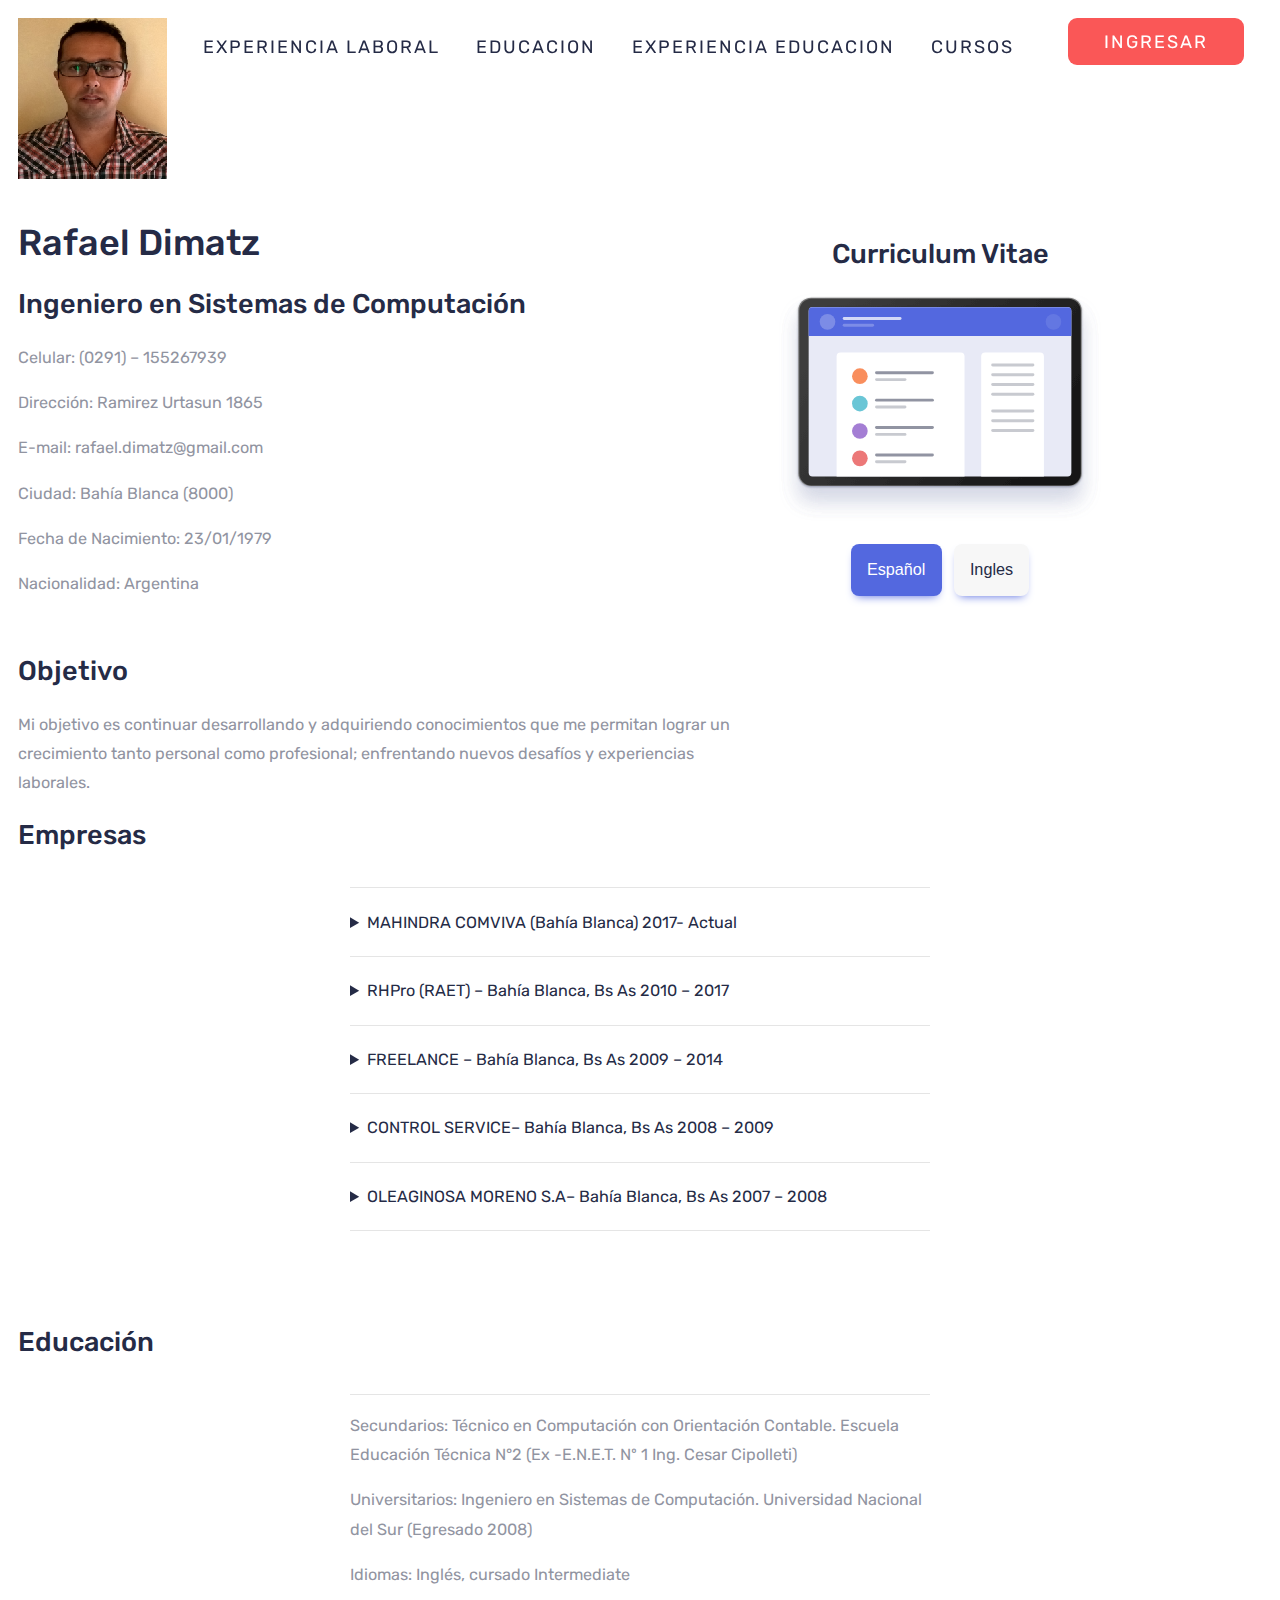
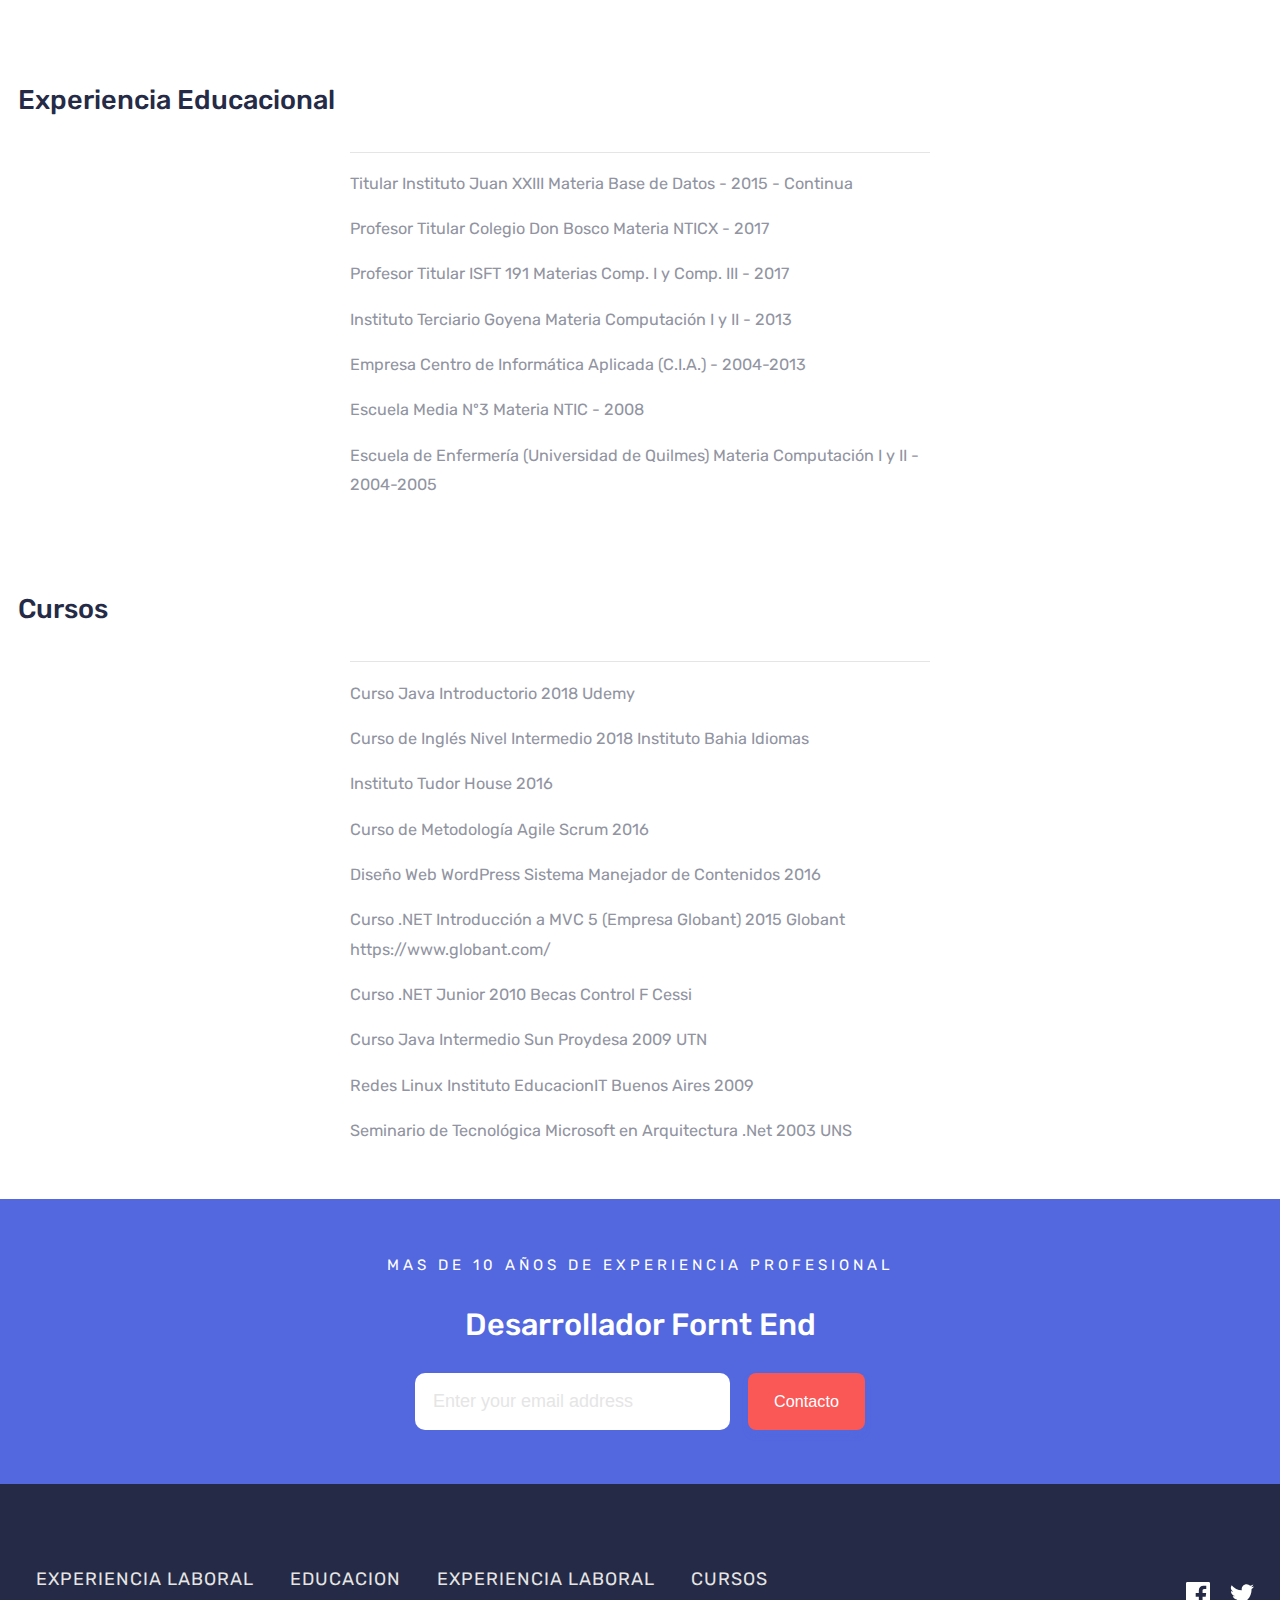
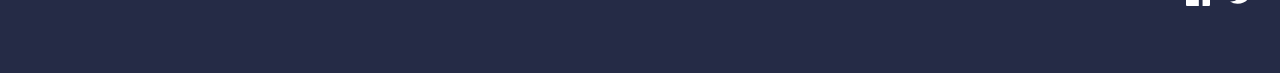
<file: index.html>
<!DOCTYPE html>
<html lang="en">

<head>
  <meta charset="UTF-8" />
  <meta name="viewport" content="width=device-width, initial-scale=1.0" />
  <!-- displays site properly based on user's device -->

  <link rel="icon" type="image/png" sizes="32x32" href="./images/favicon-32x32.png" />
  <link href="https://fonts.googleapis.com/css2?family=Rubik:wght@400;500&display=swap" rel="stylesheet" />
  <link rel="stylesheet" href="./static/css/styles.css" />
  <title>Curriculum | Dimatz Rafael</title>
</head>

<body>
  <input type="checkbox" id="open" class="menu-checkbox" />
  <header class="header">
    <div class="u-wrapper">
      <div class="header-content">
        <img src="./static/images/foto-perfil.png" alt="" />

        <label for="open" class="menu-open"></label>
        <nav class="menu">
          <div class="u-wrapper">
            <ul>
              <li>
                <a href="#laboral">
                  Experiencia Laboral
                </a>
              </li>
              <li>
                <a href="#educacion">
                  Educacion
                </a>
              </li>
              <li>
                <a href="#educacional">
                  Experiencia Educacion
                </a>
              </li>
              <li>
                <a href="#cursos">
                  Cursos
                </a>
              </li>
              <li>
                <a href="#">
                  Ingresar
                </a>
              </li>
            </ul>
          </div>
        </nav>
      </div>
    </div>
  </header>
  <section class="hero">
    <div class="u-wrapper">
      <div class="hero-grid">
        <div class="hero-imageContainer">
          <h2 class="u-h2">Curriculum Vitae</h2>
          <img class="hero-image" src="./static/images/illustration-hero.svg" alt="" />
          <div class="hero-buttons">
            <button onClick="location.href='http://127.0.0.1:5500/index.html'" class="u-button">Español</button>
            <button onClick="location.href='http://127.0.0.1:5500/index-ingles.html'"
              class="u-button is-gray">Ingles</button>
          </div>
        </div>
        <div class="hero-content">
          <h1 class="u-h1">Rafael Dimatz</h1>
          <h2 class="u-h2">Ingeniero en Sistemas de Computación</h2>
          <p class="u-p">Celular: (0291) – 155267939</p>
          <p class="u-p">Dirección: Ramirez Urtasun 1865</p>
          <p class="u-p">E-mail: rafael.dimatz@gmail.com</p>
          <p class="u-p">Ciudad: Bahía Blanca (8000)</p>
          <p class="u-p">Fecha de Nacimiento: 23/01/1979</p>
          <p class="u-p">Nacionalidad: Argentina</p>
        </div>
      </div>
    </div>
  </section>



  <section class="questions" id="laboral">
    <div class="u-wrapper">
      <h2 class="u-h2">
        Objetivo
      </h2>
      <div>
        <p class="goal">
          Mi objetivo es continuar desarrollando y adquiriendo conocimientos que me permitan lograr un crecimiento tanto
          personal
          como profesional; enfrentando nuevos desafíos y experiencias laborales.
        </p>
      </div>
      <h2 class="u-h2">
        Empresas
      </h2>
      <div class="carousel">
        <div class="carousel-item">
          <details class="carousel-content">
            <summary class="carousel-header">
              MAHINDRA COMVIVA (Bahía Blanca) 2017- Actual
            </summary>
            <p class="u-p">
              Rol
              Desarrollador front-end
              Tecnologías
              Framework ExtJS/JavaScript/HTML/CSS/JSON/Ajax/Git/REST API/MVVM
              Metodología
              Agile (Scrum)
              Responsabilidad
              Construcción de consolas para telecomunicaciones.
              Casos de Prueba. Testeo de unidad.
              Descripción
              Consolas de telecomunicaciones

            </p>
          </details>
          <details class="carousel-content">
            <summary class="carousel-header">
              RHPro (RAET) – Bahía Blanca, Bs As 2010 – 2017
            </summary>
            <p class="u-p">
              Rol
              Web Ssr Desarrollador (Scrum Master).
              Tecnologias
              ASP / VB 6.0 / Crystal Reports / SQL SERVER / JavaScript / JQuery / HTML / HTML5 / CSS / CRM / ISO / VSTS
              / POO / WCF /
              C#.
              Metodología
              Agile (Scrum).
              Responsabilidad
              Construir los programas especificados en el diseño técnico, asegurando que los mismos cumplan con las
              pautas de calidad
              de la empresa y el cliente. Documentar la construcción de los componentes de software. Armar casos de
              prueba propios.
              Ejecutar el testing de unidad
              Interfaces - Migrador RH Pro Funcionalidad específico de Producto
              Análisis y resolución de incidencias utilizando SQL y lectura de códigos ASP, para actualizar la Base de
              Datos de los
              Clientes.
              Configurar el sistema, Especificar necesidades de customización
              Migraciones de versiones.

              Descripción
              Aplicación Web de Recursos Humanos

            </p>
          </details>
          <details class="carousel-content">
            <summary class="carousel-header">
              FREELANCE – Bahía Blanca, Bs As 2009 – 2014
            </summary>
            <p class="u-p">
              Rol
              Desarrollador.
              Tecnología
              VB 6.0 / SQL SERVER.
              Metodología
              Agile (Scrum).
              Responsabilidad
              Desarrollo de Sistemas de Gestión de Comercio
              Descripción
              Facturación Fiscal
              Clientes/Proveedores
              Cuentas Corrientes
              Artículos/Stock
              Reportes

            </p>
          </details>
          <details class="carousel-content">
            <summary class="carousel-header">
              CONTROL SERVICE– Bahía Blanca, Bs As 2008 – 2009
            </summary>
            <p class="u-p">
              Rol
              Desarrollador.
              Tecnología
              VB 6.0 / SQL SERVER.
              Metodología
              Agile (Scrum).
              Responsabilidad
              Team Leader del proyecto
              Descripción
              Sistema de Control de Personal

            </p>
          </details>
          <details class="carousel-content">
            <summary class="carousel-header">
              OLEAGINOSA MORENO S.A– Bahía Blanca, Bs As 2007 – 2008
            </summary>
            <p class="u-p">
              Rol
              Consultor Técnico.
              Responsabilidad
              Help Desk.
              Descripción
              Administración y control de Redes LAN. Administración de Workstations Conocimientos en instalación y
              configuración de
              Windows XP, Windows 2000/2003 Server, TCP/IP.
              Instalación y configuración de office y resolución de problemas.
              Resolución de problemas de hardware de PC
              Herramientas adicionales: Lotus Notes, Active Directory
            </p>
          </details>
        </div>
      </div>
    </div>
  </section>
  <section class="questions" id="educacion">
    <div class="u-wrapper">
      <h2 class="u-h2">
        Educación
      </h2>
      <div class="carousel">
        <p class="u-p">Secundarios: Técnico en Computación con Orientación Contable. Escuela Educación
          Técnica N°2 (Ex -E.N.E.T. Nº 1 Ing. Cesar Cipolleti)</p>

        <p class="u-p">Universitarios: Ingeniero en Sistemas de Computación. Universidad Nacional del Sur
          (Egresado 2008)</p>
        <p class="u-p">Idiomas: Inglés, cursado Intermediate</p>
      </div>
    </div>
  </section>
  <section class="questions" id="educacional">
    <div class="u-wrapper">
      <h2 class="u-h2">
        Experiencia Educacional
      </h2>
      <div class="carousel">
        <p class="u-p">Titular Instituto Juan XXIII Materia Base de Datos - 2015 - Continua</p>
        <p class="u-p">Profesor Titular Colegio Don Bosco Materia NTICX - 2017</p>
        <p class="u-p">Profesor Titular ISFT 191 Materias Comp. I y Comp. III - 2017</p>
        <p class="u-p">Instituto Terciario Goyena Materia Computación I y II - 2013</p>
        <p class="u-p">Empresa Centro de Informática Aplicada (C.I.A.) - 2004-2013</p>
        <p class="u-p">Escuela Media Nº3 Materia NTIC - 2008</p>
        <p class="u-p">Escuela de Enfermería (Universidad de Quilmes) Materia Computación I y II - 2004-2005</p>
      </div>
    </div>
  </section>
  <section class="questions" id="cursos">
    <div class="u-wrapper">
      <h2 class="u-h2">
        Cursos
      </h2>
      <div class="carousel">
        <p class="u-p">Curso Java Introductorio 2018 Udemy</p>
        <p class="u-p">Curso de Inglés Nivel Intermedio 2018 Instituto Bahia Idiomas</p>
        <p class="u-p">Instituto Tudor House 2016</p>
        <p class="u-p">Curso de Metodología Agile Scrum 2016</p>
        <p class="u-p">Diseño Web WordPress Sistema Manejador de Contenidos 2016</p>
        <p class="u-p">Curso .NET Introducción a MVC 5 (Empresa Globant) 2015 Globant https://www.globant.com/</p>
        <p class="u-p">Curso .NET Junior 2010 Becas Control F Cessi</p>
        <p class="u-p">Curso Java Intermedio Sun Proydesa 2009 UTN </p>
        <p class="u-p">Redes Linux Instituto EducacionIT Buenos Aires 2009</p>
        <p class="u-p">Seminario de Tecnológica Microsoft en Arquitectura .Net 2003 UNS</p>
      </div>
    </div>
  </section>
  <section class="join">
    <div class="u-wrapper">
      <small>mas de 10 años de experiencia profesional</small>
      <h4 class="u-h4">Desarrollador Fornt End</h4>
      <form action="" class="form">
        <input placeholder="Enter your email address" type="text" class="form-input" />
        <input type="submit" class="u-button is-red is-fullWidth" value="Contacto" />
      </form>
    </div>
  </section>
  <footer class="footer">
    <div class="u-wrapper">
      <div class="footer-content">
        <div class="footer-primary">
          <!--img src="./static/images/logo-bookmark-footer.svg" alt="" /-->
          <ul class="footer-menu">
            <li>
              <a href="#laboral">
                Experiencia Laboral
              </a>
            </li>
            <li>
              <a href="#educacion">
                Educacion
              </a>
            </li>
            <li>
              <a href="#educacional">
                Experiencia Laboral
              </a>
            </li>
            <li>
              <a href="#cursos">
                Cursos
              </a>
            </li>
          </ul>
        </div>
        <div class="footer-social">
          <a href="https://facebook.com" target="_blank" class="facebook"></a>
          <!--a href="#" class="instagram"></a-->
          <a href="https://twitter.com/hustoy" target="_blank" class="twitter"></a>
          <!--a href="#" class="github"></a-->
        </div>
      </div>
    </div>
  </footer>
</body>

</html>
</file>
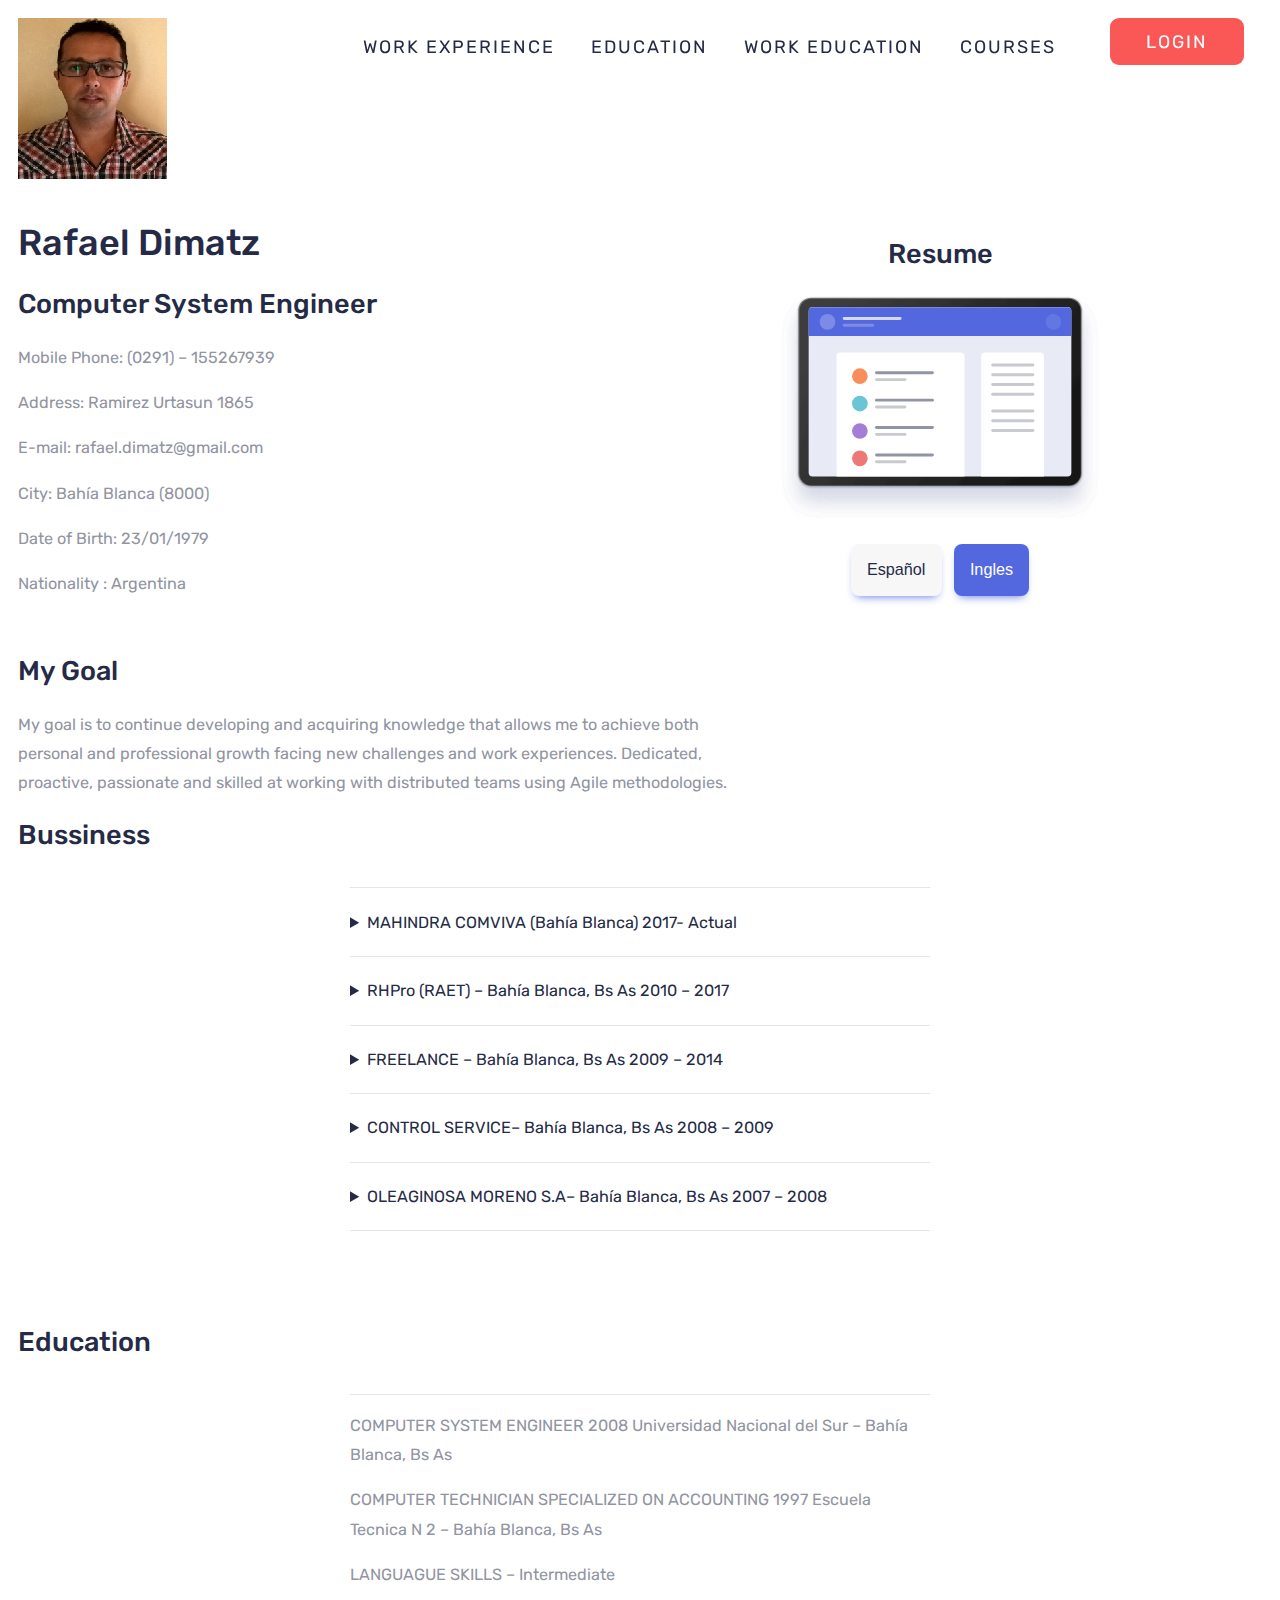
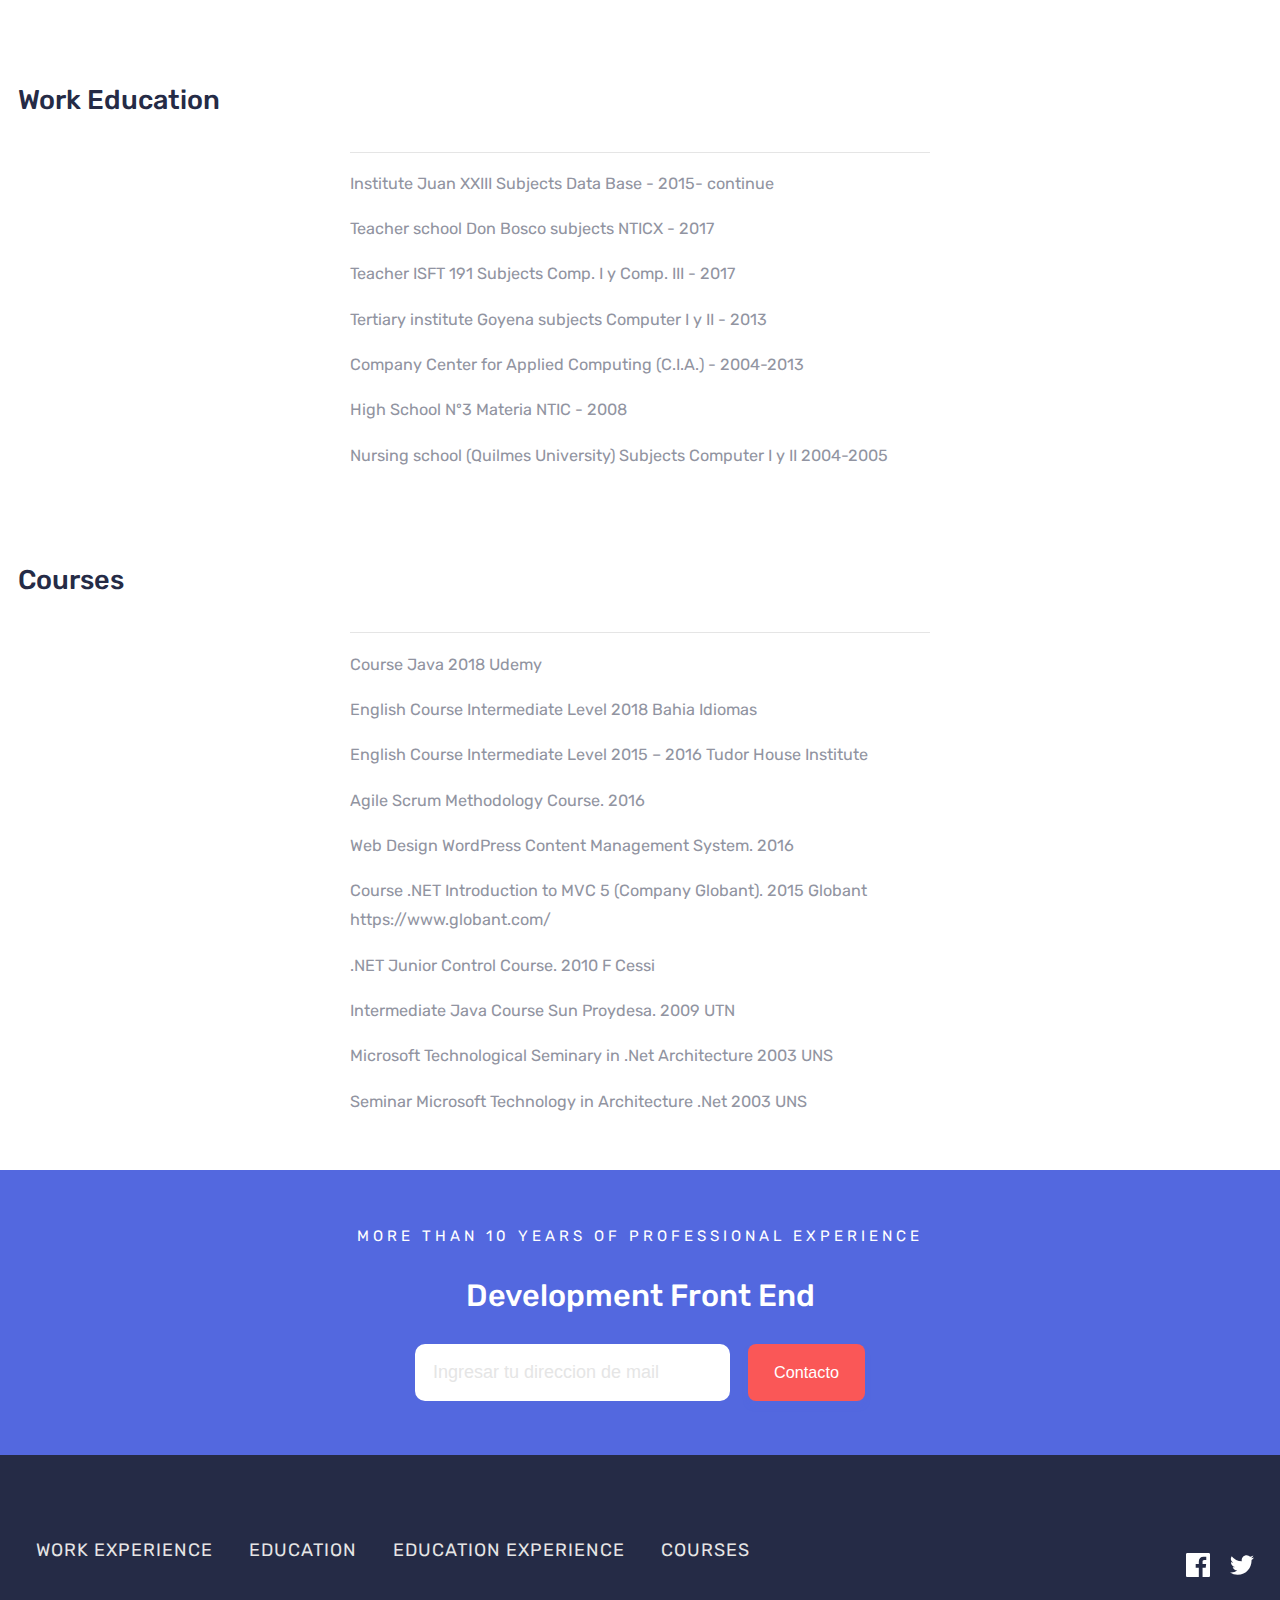
<file: index-ingles.html>
<!DOCTYPE html>
<html lang="en">

<head>
  <meta charset="UTF-8" />
  <meta name="viewport" content="width=device-width, initial-scale=1.0" />
  <!-- displays site properly based on user's device -->

  <link rel="icon" type="image/png" sizes="32x32" href="./images/favicon-32x32.png" />
  <link href="https://fonts.googleapis.com/css2?family=Rubik:wght@400;500&display=swap" rel="stylesheet" />
  <link rel="stylesheet" href="./static/css/styles.css" />
  <title>Resume | Dimatz Rafael</title>
</head>

<body>
  <input type="checkbox" id="open" class="menu-checkbox" />
  <header class="header">
    <div class="u-wrapper">
      <div class="header-content">
        <img src="./static/images/foto-perfil.png" alt="" />

        <label for="open" class="menu-open"></label>
        <nav class="menu">
          <div class="u-wrapper">
            <ul>
              <li>
                <a href="#laboral">
                  Work Experience
                </a>
              </li>
              <li>
                <a href="#educacion">
                  Education
                </a>
              </li>
              <li>
                <a href="#educacional">
                  Work Education
                </a>
              </li>
              <li>
                <a href="#cursos">
                  Courses
                </a>
              </li>
              <li>
                <a href="#">
                  Login
                </a>
              </li>
            </ul>
          </div>
        </nav>
      </div>
    </div>
  </header>
  <section class="hero">
    <div class="u-wrapper">
      <div class="hero-grid">
        <div class="hero-imageContainer">
          <h2 class="u-h2">Resume</h2>
          <img class="hero-image" src="./static/images/illustration-hero.svg" alt="" />
          <div class="hero-buttons">
            <button onClick="location.href='http://127.0.0.1:5500/index.html'" class="u-button is-gray">Español</button>
            <button onClick="location.href='http://127.0.0.1:5500/index-ingles.html'" class="u-button">Ingles</button>
          </div>
        </div>
        <div class="hero-content">
          <h1 class="u-h1">Rafael Dimatz</h1>
          <h2 class="u-h2">Computer System Engineer</h2>
          <p class="u-p">Mobile Phone: (0291) – 155267939</p>
          <p class="u-p">Address: Ramirez Urtasun 1865</p>
          <p class="u-p">E-mail: rafael.dimatz@gmail.com</p>
          <p class="u-p">City: Bahía Blanca (8000)</p>
          <p class="u-p">Date of Birth: 23/01/1979</p>
          <p class="u-p">Nationality : Argentina</p>
        </div>
      </div>
    </div>
  </section>



  <section class="questions" id="laboral">
    <div class="u-wrapper">
      <h2 class="u-h2">
        My Goal
      </h2>
      <p class="goal">
        My goal is to continue developing and acquiring knowledge that allows me to achieve both personal and
        professional growth facing new challenges and work experiences.
        Dedicated, proactive, passionate and skilled at working with distributed teams using Agile methodologies.

      </p>
      <h2 class="u-h2">
        Bussiness
      </h2>
      <div class="carousel">
        <div class="carousel-item">
          <details class="carousel-content">
            <summary class="carousel-header">
              MAHINDRA COMVIVA (Bahía Blanca) 2017- Actual
            </summary>
            <p class="u-p">
              Role
              Developer front-end
              Technologies
              Framework ExtJS/JavaScript/HTML/CSS/JSON/Ajax/Git/REST API/MVVM
              Methodologies
              Agile (Scrum)
              Responsibilities
              Build consoles based on provided specifications.
              Description
              Console Telecomunication
            </p>
          </details>
          <details class="carousel-content">
            <summary class="carousel-header">
              RHPro (RAET) – Bahía Blanca, Bs As 2010 – 2017
            </summary>
            <p class="u-p">
              Role
              Web Ssr Developer (Scrum Master).
              Technologies
              ASP / VB 6.0 / Crystal Reports / SQL SERVER / JavaScript / JQuery / HTML / HTML5 / CSS / CRM / ISO / VSTS
              / POO / WCF / C#.
              Methodologies
              Agile (Scrum).
              Responsibilities
              Build applications based on provided specifications. Document the construction of software
              components.Build your own test cases.Run unit testing.In charge of the system configuration.Specify
              customization needs. RH Pro Migrator Product Specific Functionality. Analysis and resolution of incidents
              using SQL and reading of ASP codes, to update the Database of Clients. Analyze customer needs, technical,
              font and database troubleshooting, font integration and testing, version migrations.
              Description
              Human resources web application.
            </p>
          </details>
          <details class="carousel-content">
            <summary class="carousel-header">
              FREELANCE – Bahía Blanca, Bs As 2009 – 2014
            </summary>
            <p class="u-p">
              Role
              Developer.
              Technologies
              VB 6.0 / SQL SERVER.
              Methodologies
              Agile (Scrum).
              Responsibilities
              Development of Trade Management Systems.
              Description
              TMS that includes Tax Billing, Customers /Suppliers, Bank accounts, Products/Stock and Reports modules.
            </p>
          </details>
          <details class="carousel-content">
            <summary class="carousel-header">
              CONTROL SERVICE– Bahía Blanca, Bs As 2008 – 2009
            </summary>
            <p class="u-p">
              Role
              Developer.
              Technologies
              VB 6.0 / SQL SERVER.
              Methodologies
              Agile (Scrum).
              Responsibilities
              Team Leader.
              Description
              Human resources and access control systems.
            </p>
          </details>
          <details class="carousel-content">
            <summary class="carousel-header">
              OLEAGINOSA MORENO S.A– Bahía Blanca, Bs As 2007 – 2008
            </summary>
            <p class="u-p">
              Role
              Technical Consultant.
              Responsibilities
              Help Desk.
              Description
              LAN and Control Workstation Management.
              Windows XP, Windows 2000/2003 Server installation and configuration, TCP / IP configuration.
              Microsoft Office installation.
              PC Hardware Troubleshooting
              Additional Tools: Lotus Notes, Active Directory.
            </p>
          </details>
        </div>
      </div>
    </div>
  </section>
  <section class="questions" id="educacion">
    <div class="u-wrapper">
      <h2 class="u-h2">
        Education
      </h2>
      <div class="carousel">
        <p class="u-p">COMPUTER SYSTEM ENGINEER 2008 Universidad Nacional del Sur – Bahía Blanca, Bs As </p>
        <p class="u-p">COMPUTER TECHNICIAN SPECIALIZED ON ACCOUNTING 1997 Escuela Tecnica N 2 – Bahía Blanca, Bs As</p>
        <p class="u-p">LANGUAGUE SKILLS – Intermediate</p>
      </div>
    </div>
  </section>
  <section class="questions">
    <div class="u-wrapper">
      <h2 class="u-h2">
        Work Education
      </h2>
      <div class="carousel">
        <p class="u-p">Institute Juan XXIII Subjects Data Base - 2015- continue</p>
        <p class="u-p">Teacher school Don Bosco subjects NTICX - 2017</p>
        <p class="u-p">Teacher ISFT 191 Subjects Comp. I y Comp. III - 2017</p>
        <p class="u-p">Tertiary institute Goyena subjects Computer I y II - 2013</p>
        <p class="u-p">Company Center for Applied Computing (C.I.A.) - 2004-2013</p>
        <p class="u-p">High School Nº3 Materia NTIC - 2008</p>
        <p class="u-p">Nursing school (Quilmes University) Subjects Computer I y II 2004-2005</p>
      </div>
    </div>
  </section>
  <section class="questions" id="cursos">
    <div class="u-wrapper">
      <h2 class="u-h2">
        Courses
      </h2>
      <div class="carousel">
        <p class="u-p">Course Java 2018 Udemy</p>
        <p class="u-p">English Course Intermediate Level 2018 Bahia Idiomas</p>
        <p class="u-p">English Course Intermediate Level 2015 – 2016 Tudor House Institute</p>
        <p class="u-p">Agile Scrum Methodology Course. 2016</p>
        <p class="u-p">Web Design WordPress Content Management System. 2016</p>
        <p class="u-p">Course .NET Introduction to MVC 5 (Company Globant). 2015 Globant https://www.globant.com/</p>
        <p class="u-p">.NET Junior Control Course. 2010 F Cessi</p>
        <p class="u-p">Intermediate Java Course Sun Proydesa. 2009 UTN</p>
        <p class="u-p">Microsoft Technological Seminary in .Net Architecture 2003 UNS</p>
        <p class="u-p">Seminar Microsoft Technology in Architecture .Net 2003 UNS</p>
      </div>
    </div>
  </section>

  <section class="join">
    <div class="u-wrapper">
      <small>more than 10 years of professional experience</small>
      <h4 class="u-h4">Development Front End</h4>
      <form action="" class="form">
        <input placeholder="Ingresar tu direccion de mail" type="text" class="form-input" />
        <input type="submit" class="u-button is-red is-fullWidth" value="Contacto" />
      </form>
    </div>
  </section>
  <footer class="footer">
    <div class="u-wrapper">
      <div class="footer-content">
        <div class="footer-primary">
          <!--img src="./static/images/logo-bookmark-footer.svg" alt="" /-->
          <ul class="footer-menu">
            <li>
              <a href="#laboral">
                Work Experience
              </a>
            </li>
            <li>
              <a href="#educacion">
                Education
              </a>
            </li>
            <li>
              <a href="#educacional">
                Education Experience
              </a>
            </li>
            <li>
              <a href="#cursos">
                Courses
              </a>
            </li>
          </ul>
        </div>
        <div class="footer-social">
          <a href="https://facebook.com" target="_blank" class="facebook"></a>
          <!--a href="#" class="instagram"></a-->
          <a href="https://twitter.com/hustoy" target="_blank" class="twitter"></a>
          <!--a href="#" class="github"></a-->
        </div>
      </div>
    </div>
  </footer>
</body>

</html>
</file>
<file: static/css/styles.css>
.menu {
  visibility: hidden;
  position: absolute;
  opacity: 0;
  left: 0;
  right: 0;
  top: 100%;
  background: rgba(47, 53, 79, 0.9);
  height: 100vh;
  transform: translateY(-50px);
  transition: 0.3s transform, 0.3s opacity;
  will-change: transform;
}

.menu ul {
  padding: 0;
  list-style: none;
}

.menu li {
  border-top: 1px solid var(--grayishBlue);
}

.menu li:last-child a {
  border: 2px solid #fff;
  border-radius: 5px;
  margin-top: 1em;
  padding: 0.7em;
}

.menu a {
  color: #fff;
  text-decoration: none;
  text-transform: uppercase;
  display: block;
  text-align: center;
  padding: 1em;
  letter-spacing: 2px;
}

.menu-open {
  user-select: none;
  width: 40px;
  height: 40px;
  display: inline-flex;
  cursor: pointer;
  background: url("../images/icon-hamburger.svg") no-repeat center;
}

.menu-checkbox {
  display: none;
}

.menu-checkbox:checked~.header {
  background: rgba(47, 53, 79, 0.9);
}

.menu-checkbox:checked~.header .menu-open {
  background-image: url("../images/icon-close.svg");
}

.menu-checkbox:checked~.header .header-logo {
  background-image: url("../images/logo-bookmark-white.svg");
}

.menu-checkbox:checked~.header .menu {
  transform: translateY(0);
  visibility: visible;
  opacity: 1;
}

@media screen and (min-width: 1024px) {
  .menu {
    transform: translateY(0);
    visibility: visible;
    opacity: 1;
    position: initial;
    height: auto;
    background: initial;
  }

  .menu a {
    color: var(--veryDarkBlue);
  }

  .menu li {
    border: none;
  }

  .menu li:last-child a {
    border: none;
    border-radius: 0.5em;
    margin-top: 0;
    padding: 0.7em 2em;
    background: var(--softRed);
    color: #fff;
    margin-left: 2em;
  }

  .menu ul {
    display: flex;
  }

  .menu-open {
    display: none;
  }
}

.header {
  background: #fff;
  position: sticky;
  top: 0;
  left: 0;
  right: 0;
  padding: 1em 0;
  transition: 0.3s background;
  z-index: 2;
}

.header-logo {
  display: inline-flex;
  width: 150px;
  height: 40px;
  background: url("../images/logo-bookmark.svg") no-repeat center;
  background-size: contain;
}

.header-content {
  display: flex;
  justify-content: space-between;
  align-items: left;
}

.hero {
  text-align: center;
  padding: 0em 0;
}

.hero-image {
  max-width: 50%;
}

.hero-buttons {
  padding-top: 1em;
}

@media screen and (min-width: 1024px) {
  .hero {
    text-align: left;
    padding: 0em 0;
  }

  .hero-grid {
    display: grid;
    align-items: center;
    grid-template-columns: 600px 2fr;
    grid-template-areas: "content image";
  }

  .hero-imageContainer {
    grid-area: image;
    position: relative;
    top: 0px;
    text-align: center;
  }

  .hero-content {
    grid-area: content;
  }
}

.tabs {
  margin-top: 2em;
  border-top: 1px solid var(--grayishBlue);
}

.tabs-link {
  border-bottom: 1px solid var(--grayishBlue);
}

.tabs-content {
  display: none;
  flex-direction: column;
}

.tabs-content img {
  max-width: 100%;
  margin-bottom: 1.5em;
}

.tabs-grid {
  margin-top: 4em;
}

.tabs label {
  padding: 1em 0;
  display: block;
  position: relative;
}

.tabs label:after {
  display: none;
  content: "";
  height: 5px;
  position: absolute;
  bottom: 0;
  width: 50%;
  left: 0;
  transform: translateX(50%);
  box-shadow: inset 0 -15px 0px -10px var(--softRed);
}

.tabs input {
  display: none;
}

.tabs input[id="bookmarking"]:checked~ul [for="bookmarking"]:after {
  display: block;
}

.tabs input[id="bookmarking"]:checked~.tabs-grid #tab-bookmarking {
  display: flex;
}

.tabs input[id="searching"]:checked~ul [for="searching"]:after {
  display: block;
}

.tabs input[id="searching"]:checked~.tabs-grid #tab-searching {
  display: flex;
}

.tabs input[id="sharing"]:checked~ul [for="sharing"]:after {
  display: block;
}

.tabs input[id="sharing"]:checked~.tabs-grid #tab-sharing {
  display: flex;
}

@media screen and (min-width: 1024px) {
  .tabs {
    border-top: none;
    text-align: left;
  }

  .tabs ul {
    display: flex;
    justify-content: center;
  }

  .tabs label {
    padding: 2em 2em;
  }

  .tabs label:after {
    width: 100%;
    transform: translateX(0);
  }

  .tabs img {
    margin-right: 5em;
    margin-bottom: 0;
  }

  .tabs-content {
    flex-direction: row;
    align-items: center;
  }
}

.features {
  text-align: center;
  padding: 3em 0;
}

.features .u-wrapper>.u-p {
  max-width: 580px;
  margin: 0 auto;
}

.download {
  text-align: center;
  padding: 3em 0;
}

.download .u-wrapper>.u-p {
  margin-bottom: 3em;
  max-width: 500px;
  margin: auto;
}

.download-grid {
  margin-top: 3em;
  display: grid;
  grid-row-gap: 2em;
  margin: 0 1em;
}

.download-item {
  box-shadow: 0 10px 11px -5px rgba(83, 104, 223, 0.3);
  border-radius: 1em;
  padding: 1.5em;
  padding-top: 2.5em;
  background: url("../images/bg-dots.svg") repeat-x center bottom 100px;
}

.download-item .u-p {
  margin-bottom: 4em;
  margin-top: 0.5rem;
}

.download-item .u-h3 {
  margin-bottom: 0.5rem;
  margin-top: 1.5rem;
}

@media screen and (min-width: 1024px) {
  .download-grid {
    grid-template-columns: 1fr 1fr 1fr;
    grid-column-gap: 2em;
    padding-bottom: 7em;
  }

  .download-item:nth-of-type(2) {
    top: 4em;
    position: relative;
  }

  .download-item:nth-of-type(3) {
    top: 7em;
    position: relative;
  }
}

.goal {
  color: var(--grayishBlue);
  line-height: 1.8;
  font-size: 0.9em;
  width: 100%;
}

@media screen and (min-width: 1024px) {
  .goal {
    color: var(--grayishBlue);
    line-height: 1.8;
    font-size: 0.9em;
    width: 60%;
  }
}

.carousel {
  text-align: left;
  max-width: 580px;
  margin: 2em auto;
}

.carousel-content[open] .carousel-header {
  border: none;
}

.carousel-content[open] .carousel-header::-webkit-details-marker {
  color: var(--softRed);
}

.carousel-header {
  padding: 1.5em 0;
  border-bottom: 1px solid var(--lightGRay);
  font-size: 0.9em;
}

.carousel-header:focus {
  outline: 0;
}

.carousel-header::-webkit-details-marker {
  color: var(--softBlue);
  float: right;
}

@media screen and (min-width: 1024px) {
  .carousel {
    border-top: 1px solid var(--lightGRay);
  }
}

.questions {
  padding: 1em 0 1em;
  text-align: left;
}

.questions .u-wrapper>.u-p {
  max-width: 580px;
  margin: auto;
}

.join {
  background: var(--softBlue);
  color: #fff;
  padding: 3em 0;
  text-align: center;
}

.join small {
  text-transform: uppercase;
  letter-spacing: 4px;
}

@media screen and (min-width: 1024px) {
  .join .u-h4 {
    font-size: 1.7em;
    max-width: 450px;
    margin: 1em auto;
  }
}

.form {
  max-width: 450px;
  margin: auto;
}

.form .u-button {
  margin: 0;
}

.form-input {
  width: 100%;
  padding: 1em;
  box-sizing: border-box;
  margin-bottom: 1em;
  border-radius: 10px;
  border: none;
  font-size: 1em;
  outline: 0;
}

.form-input::-webkit-input-placeholder {
  color: var(--lightGRay);
}

@media screen and (min-width: 1024px) {
  .form {
    display: flex;
  }

  .form-input {
    flex-shrink: 0;
    width: 70%;
    margin-right: 1em;
    margin-bottom: 0;
  }
}

.footer {
  background: var(--veryDarkBlue);
  text-align: center;
  padding: 3em 0;
}

.footer a {
  color: #fff;
  text-decoration: none;
}

.footer-menu {
  margin-top: 2em;
}

.footer-menu a {
  display: block;
  text-transform: uppercase;
  letter-spacing: 1px;
  padding: 1em;
  color: var(--lightGRay);
}

.footer-social {
  margin-top: 2em;
}

.footer-social a {
  width: 40px;
  height: 40px;
  display: inline-block;
}

.footer-social .twitter {
  background: url("../images/icon-twitter.svg") no-repeat center;
}

.footer-social .facebook {
  background: url("../images/icon-facebook.svg") no-repeat center;
}

.footer-social .instagram {
  background: url("../images/icon-instagram.png") no-repeat center;
}

.footer-social .github {
  background: url("../images/icon-github.png") no-repeat center;
}

@media screen and (min-width: 1024px) {
  .footer img {
    margin-right: 1em;
  }

  .footer-content {
    display: flex;
    justify-content: space-between;
  }

  .footer-menu {
    display: flex;
    margin: 0;
  }

  .footer-primary {
    display: flex;
    align-items: center;
  }
}

:root {
  --softBlue: #5368df;
  --softRed: #fa5757;
  --grayishBlue: #9194a1;
  --veryDarkBlue: #252b46;
  --lightGRay: #e5e5e5;
}

body {
  font-family: 'Rubik', sans-serif;
  color: var(--veryDarkBlue);
  margin: 0;
  font-size: 18px;
}

ul {
  padding: 0;
  list-style: none;
  margin: 0;
}

.is-hidden {
  display: none !important;
}

.u-wrapper {
  max-width: 1280px;
  margin: auto;
  padding: 0 1em;
}

.u-h1,
.u-h2,
.u-h4 {
  font-size: 2em;
  font-weight: 500;
}

.u-h2 {
  font-size: 1.5em;
}

.u-h4 {
  font-size: 1.3em;
  margin-top: 0.5em;
}

.u-p {
  color: var(--grayishBlue);
  line-height: 1.8;
  font-size: 0.9em;
}

.u-button {
  background: var(--softBlue);
  color: #fff;
  padding: 1em 1em;
  font-size: 0.9em;
  font-weight: 500;
  border-radius: 0.5em;
  margin-left: 0.5em;
  border: none;
  cursor: pointer;
  -webkit-appearance: none;
  box-shadow: 0 5px 10px -5px var(--softBlue);
}

.u-button:first-of-type {
  margin: 0;
}

.u-button.is-red {
  color: #fff;
  background: var(--softRed);
}

.u-button.is-gray {
  color: var(--veryDarkBlue);
  background: #f7f7f7;
}

.u-button.is-fullWidth {
  width: 100%;
}
</file>
